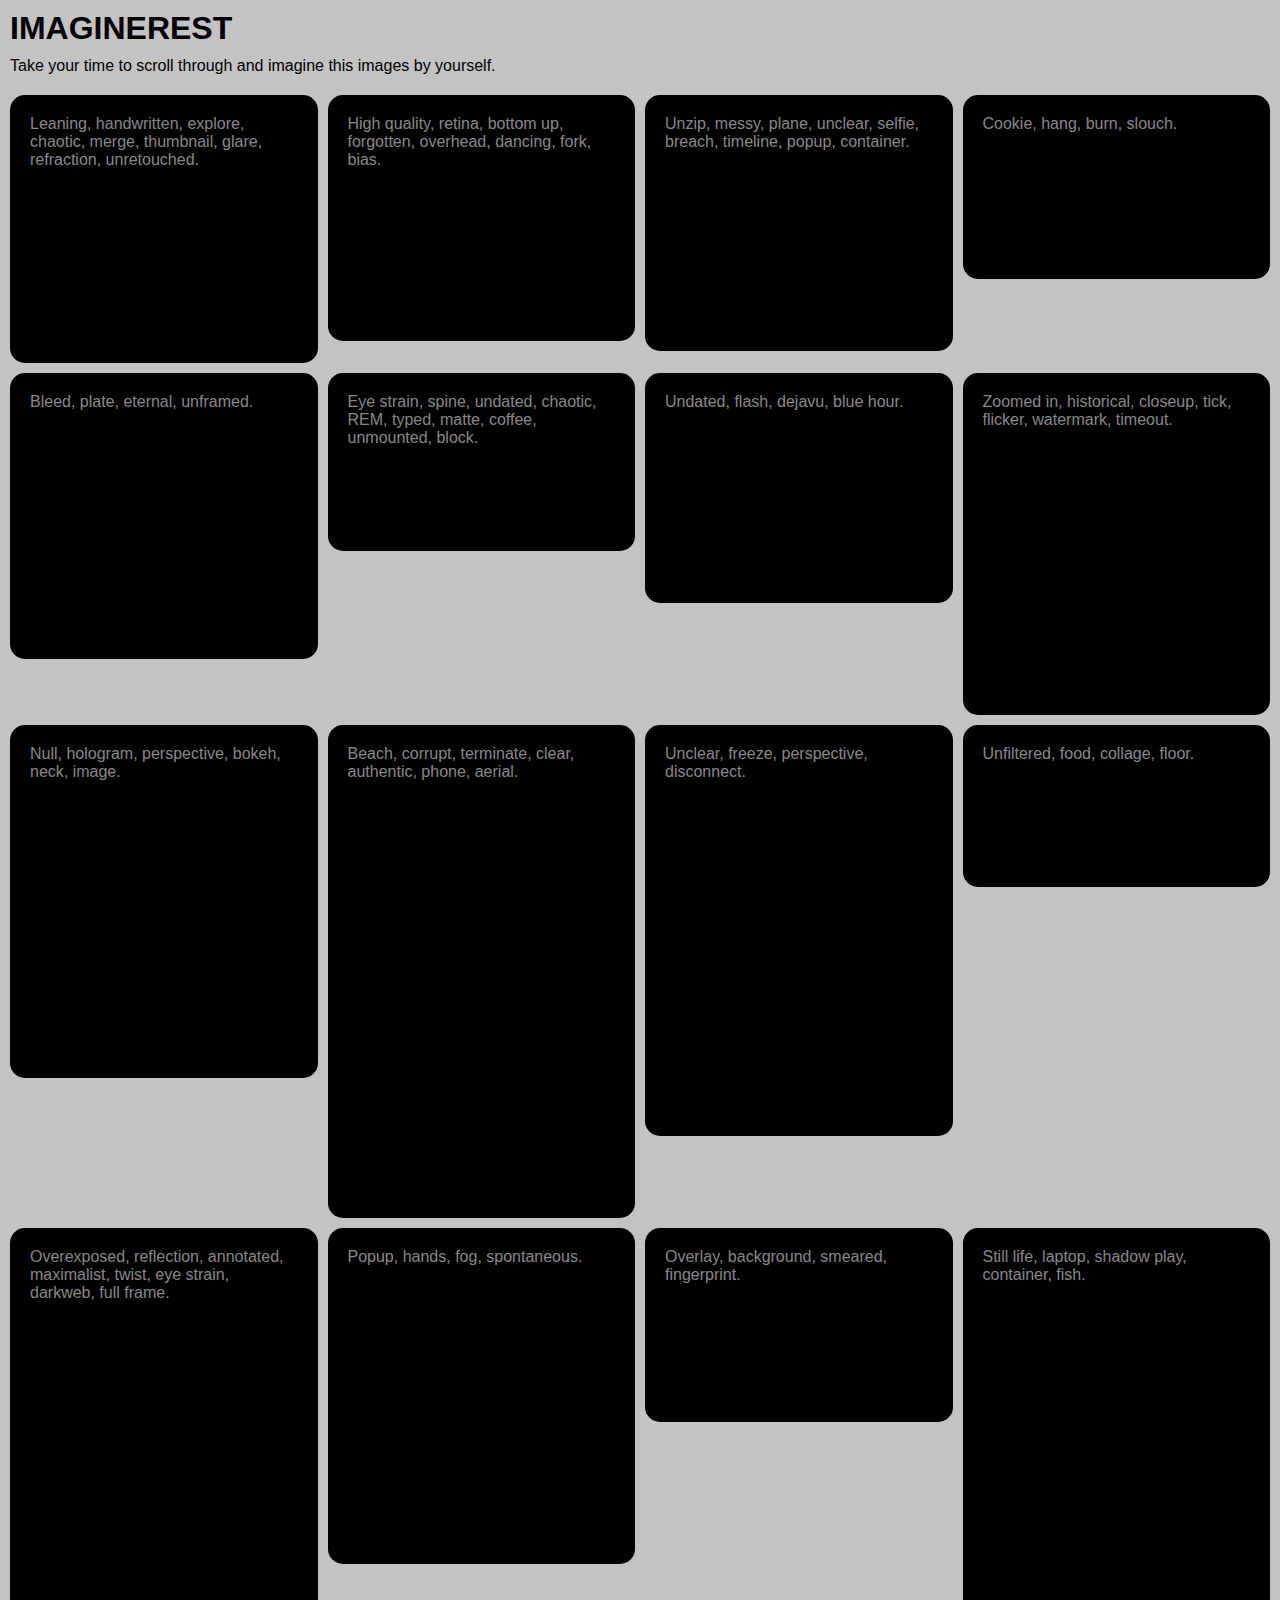
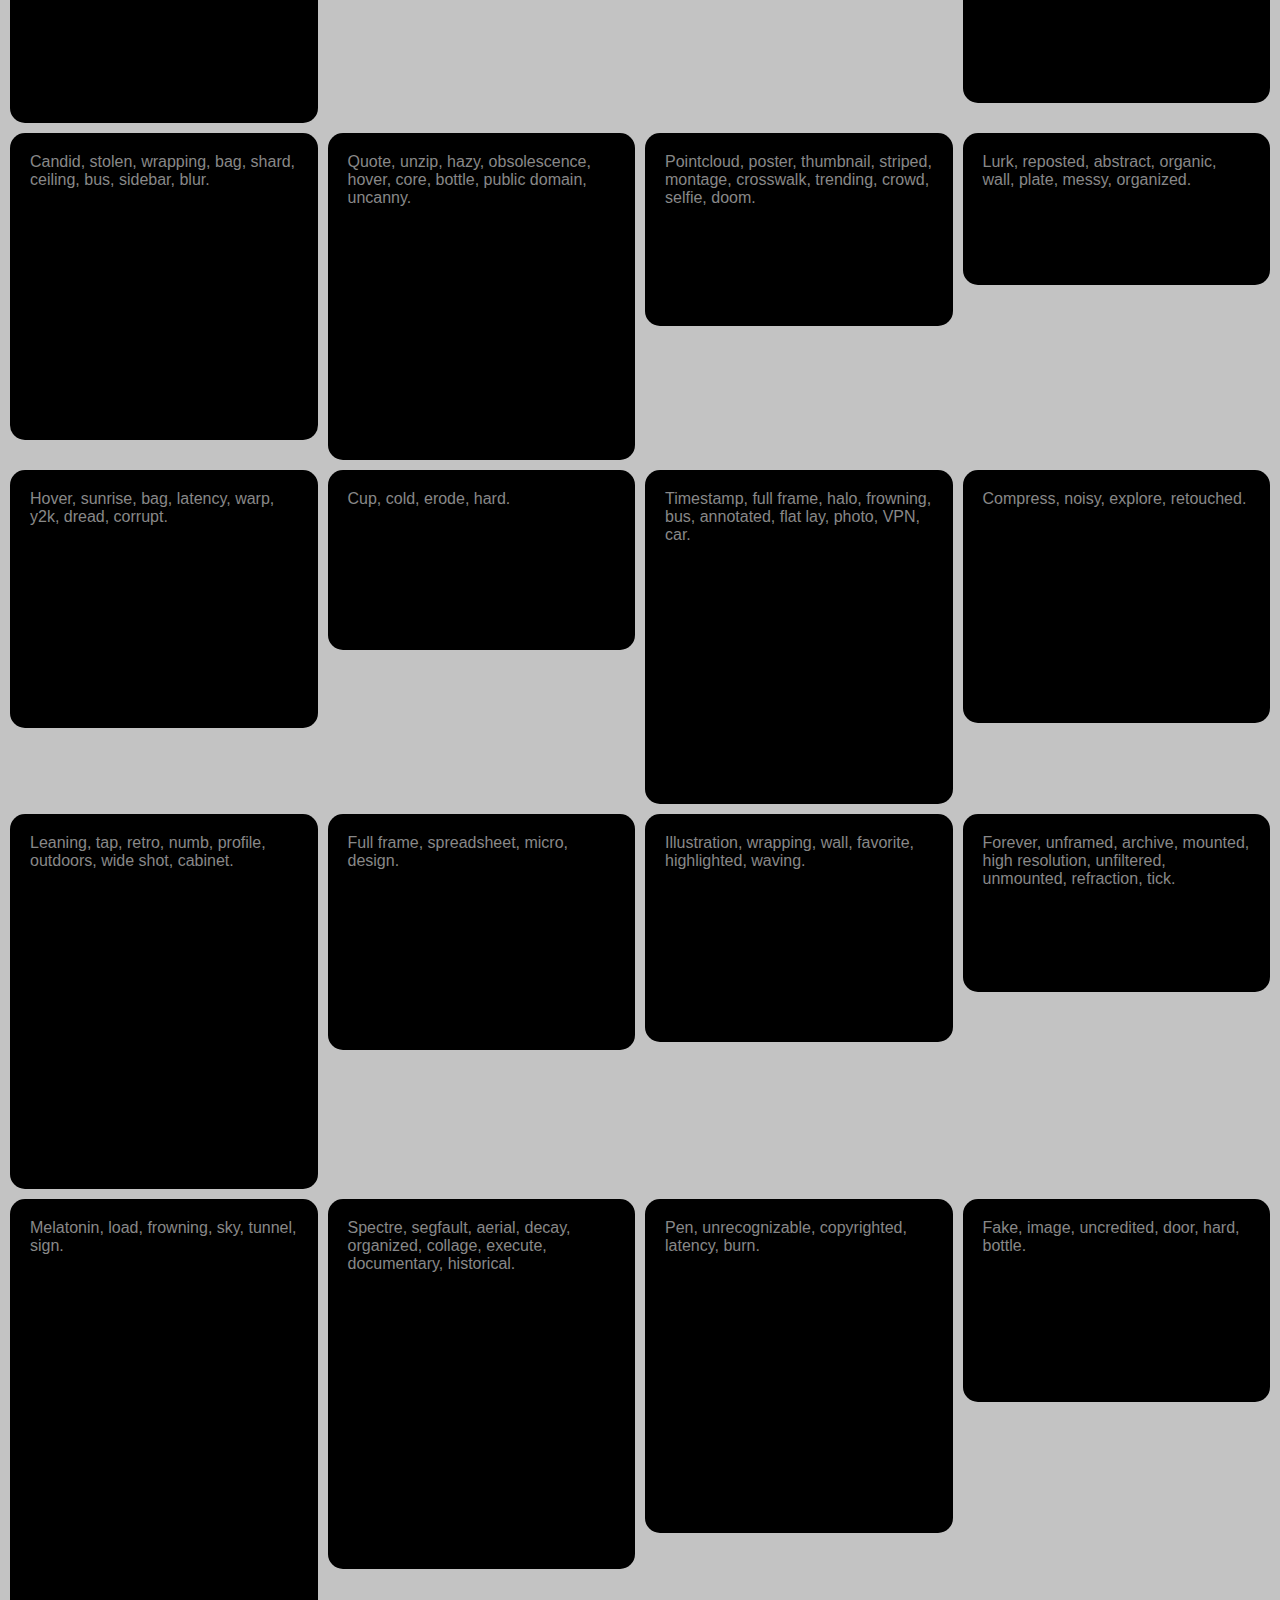
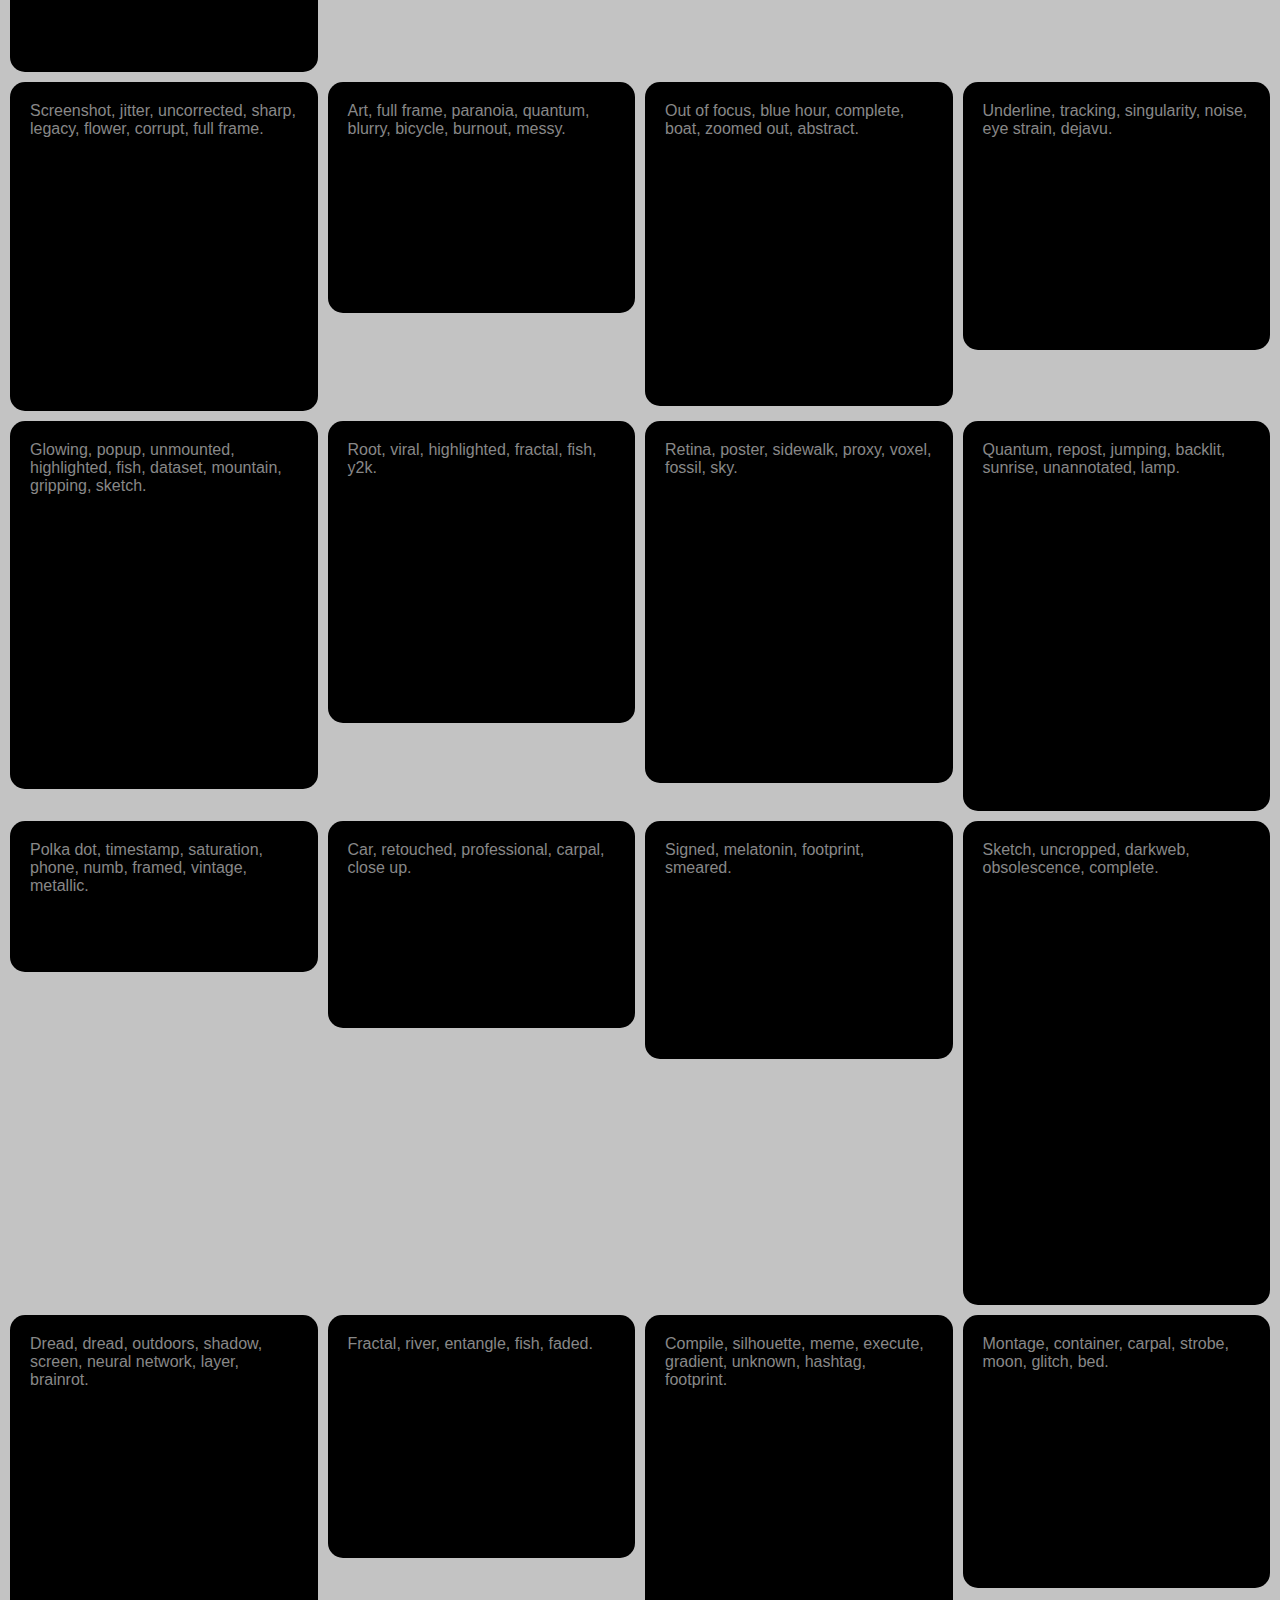
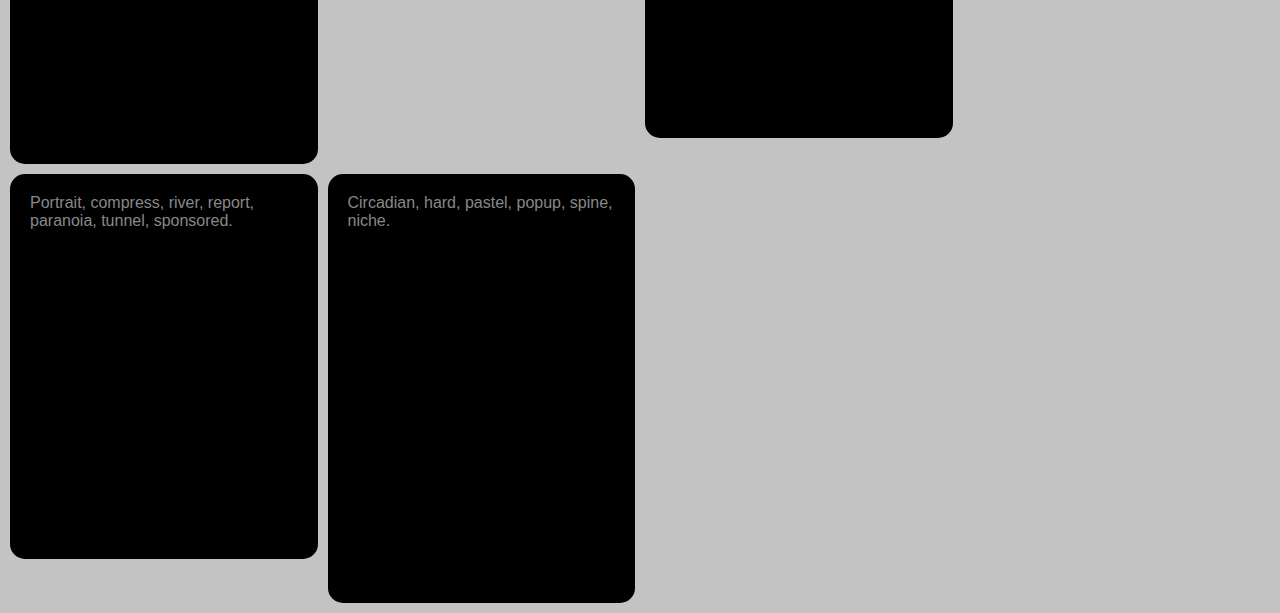
<file: scroll/index.html>
<!DOCTYPE html>
<html lang="en">
<head>
  <meta charset="UTF-8">
  <meta name="viewport" content="width=device-width, initial-scale=1.0">
  <title>IMAGINEREST</title>
  <style>
*{margin:0;padding:0;box-sizing:border-box}body,html{height:100%;font-family:sans-serif;background-color:#C3C3C3}.masonry-container{display:grid;grid-template-columns:repeat(auto-fill,minmax(300px,2fr));grid-template-rows:masonry;gap:10px;padding:10px;position:relative;width:100%;overflow:hidden}.squircle{background-color:black;border-radius:15px;width:100%;color:#888888;padding:20px}.squircle:nth-of-type(97n+79){background:rgb(13,16,69);background:linear-gradient(0deg,rgba(13,16,69,1) 0%,rgba(251,79,248,1) 40%,rgba(239,239,239,1) 80%)}h1,p{padding:10px}h1{padding-bottom:0px}
  </style>
</head>
<body>
    <h1>IMAGINEREST</h1>
    <p>Take your time to scroll through and imagine this images by yourself.</p>
  <div class="masonry-container">
  </div>

  <script>
    const masonryContainer = document.querySelector('.masonry-container');
    const totalItems = 50;
    const squircleWidth = 100;

    function getRandomHeight() {
        return Math.floor(Math.random() * (500 - 150) + 150);
    }

    function createSquircles() {
        for (let i = 0; i < totalItems; i++) {
            const squircle = document.createElement('div');
            squircle.classList.add('squircle');
            squircle.style.height = `${getRandomHeight()}px`;
            squircle.innerHTML = generatePoeticSentence();
            masonryContainer.appendChild(squircle);

        }
    }

    function generatePoeticSentence() {
        // A curated list of poetic words
        const poeticWords = [
            'retro', 'road', 'image', 'shelf', 'suffocate', 'quote', 'out of focus', 'flash', 'printed', 'art', 'captcha', 'credited', 'soft', 'sepia', 'sponsored', 'cookie', 'cropped', 'hang', 'neat', 'text', 'jitter', 'metrics', 'moon', 'hyperreal', 'aesthetic', 'reposted', 'tunnel', 'uncorrected', 'burnout', 'vehicle', 'coma', 'sky', 'overlay', 'shoulder', 'close up', 'unknown', 'dog', 'sidewalk', 'insect', 'carpal', 'ad', 'gloss', 'box', 'disconnect', 'cabinet', 'unverified', 'sculpture', 'laptop', 'flat lay', 'core', 'hard light', 'terminate', 'sparkle', 'kernel panic', 'organized', 'block', 'thumb', 'obscure', 'nausea', 'lurk', 'blurry', 'backlit', 'trend', 'striped', 'déjà vu', 'unrecognizable', 'overexpose', 'stolen', 'curated', 'vibe', 'tremor', 'REM', 'historical', 'jumping', 'shadowban', 'stem', 'refraction', 'cat', 'neon', 'touching', 'tracking', 'leaning', 'liminal', 'frowning', 'trending', 'fuzzy', 'compress', 'highlighted', 'selfie', 'unfiltered', 'high quality', 'underline', 'unretouched', 'gif', 'blue screen', 'voxel', 'fatigue', 'diagram', 'bold', 'null', 'grain', 'spreadsheet', 'dark', 'outdoors', 'algorithm', 'object', 'book cover', 'mainstream', 'tap', 'reel', 'scrolling', 'latency', 'holding', 'melt', 'pointcloud', 'unannotated', 'petal', 'popup', 'react', 'halo', 'painting', 'engagement', 'simulacra', 'pixel', 'reaching', 'unsigned', 'glowing', 'unframed', 'smiling', 'wave', 'cluttered', 'crossed out', 'typed', 'singularity', 'chair', 'drawing', 'bicycle', 'deepfake', 'firewall', 'monitor', 'artificial light', 'phone', 'graph', 'stutter', 'analog', 'pinch', 'standing', 'eye strain', 'aerial', 'legacy', 'daze', 'high resolution', 'monochrome', 'abstract', 'ceiling', 'fish', 'paranoia', 'filtered', 'scroll', 'staged', 'tick', 'tear', 'sharp', 'photo', 'running', 'bot', 'backup', 'timeout', 'bag', 'fold', 'dataset', 'overhead', 'crash', 'parse', 'still life', 'uncropped', 'undated', 'sunrise', 'tree', 'recognizable', 'buffer', 'pastel', 'low quality', 'sitting', 'color corrected', 'planned', 'timeline', 'compile', 'erode', 'saturation', 'candid', 'watermarked', 'twist', 'container', 'copyrighted', 'pushing', 'translucent', 'closeup', 'zoomed in', 'compressed', 'checksum', 'brutalist', 'top down', 'billboard', 'visible', 'weight', 'forgotten', 'perspective', 'unzip', 'urban', 'override', 'zoomed out', 'personalized', 'dejavu', 'handwritten', 'grayscale', 'relic', 'glossy', 'checkered', 'breadcrumb', 'matte', 'parameter', 'jpeg', 'cup', 'graffiti', 'leaves', 'bokeh', 'lettering', 'design', 'style', 'restore', 'famous', 'pulling', 'signed', 'transparency', 'pattern', 'freeze', 'oblivion', 'indoors', 'layer', 'warp', 'merge', 'table', 'organic', 'nature', 'fog', 'motion blur', 'time lapse', 'food', 'sleep', 'history', 'action shot', 'newspaper', 'trash', 'thumbnail', 'people', 'unmounted', 'obsolescence', 'dreamy', 'paralysis', 'anxiety', 'angle', 'polygon', 'verified', 'neck', 'blue hour', 'grainy', 'render', 'flicker', 'indoor', 'sun', 'keyboard', 'avatar', 'darkweb', 'wall', 'messy', 'zoom', 'doom', 'vertigo', 'side view', 'composition', 'segfault', 'countdown', 'collage', 'loop', 'silhouette', 'sketch', 'bias', 'consume', 'emoji', 'blackhole', 'pupil', 'amateur', 'profile', 'landscape', 'proxy', 'contemporary', 'boat', 'magazine', 'reblogged', 'root', 'execute', 'unclear', 'chaotic', 'encrypt', 'retina', 'shatter', 'burn', 'bending', 'schematic', 'border', 'utensil', 'delete', 'mute', 'distort', 'ocean', 'bright', '404', 'colorful', 'geotag', 'patterned', 'noisy', 'numb', 'shadow play', 'wireframe', 'bottle', 'full frame', 'edited', 'uncredited', 'boosted', 'back view', 'training', 'professional', 'reflection', 'spoof', 'label', 'phish', 'skip', 'datamosh', 'partial', 'golden hour', 'load', 'bed', 'y2k', 'furniture', 'superposition', 'pointing', 'original', 'shard', 'coffee', 'binge', 'share', 'licensed', 'footprint', 'fingerprint', 'opaque', 'typing', 'front view', 'expire', 'fractal', 'glitter', 'meme', 'scanline', 'recommended', 'banner', 'plane', 'refresh', 'hover', 'cache', 'fossil', 'window', 'river', 'decrypt', 'swipe', 'entangle', 'viral', 'textured', 'circadian', 'uncanny', 'logo', 'pixelated', 'saccade', 'shiny', 'bookmark', 'natural light', 'blink', 'brainrot', 'person', 'insomnia', 'underexposed', 'laughing', 'infinite', 'crosswalk', 'gesturing', 'artist', 'background', 'moodboard', 'metallic', 'analytics', 'breach', 'stamp', 'lag', 'screen', 'maximalist', 'artifacted', 'clear', 'dancing', 'smear', 'discover', 'spectre', 'hard', 'overexposed', 'luminous', 'favorite', 'glare', 'hashtag', 'night', 'authentic', 'crowd', 'car', 'forest', 'grass', 'mounted', 'macro', 'glitch', 'niche', 'static', 'reach', 'cyber', 'lamp', 'couch', 'building', 'hands', 'documentary', 'sunset', 'void', 'train', 'report', 'gradient', 'click', 'infamous', 'mountain', 'log', 'corrupt', 'real', 'nostalgia', 'melatonin', 'flyer', 'foreground', 'bird', 'erased', 'framed', 'metadata', 'impression', 'book', 'drown', 'watermark', 'wrist', 'decay', 'neural network', 'inference', 'timestamp', 'stars', 'screenshot', 'posed', 'copy', 'decode', 'door', 'fake', 'bus', 'lying', 'fork', 'original content', 'contrast', 'low resolution', 'spine', 'dissociate', 'street', 'strobe', 'light', 'AI', 'sign', 'wide shot', 'spontaneous', 'vintage', 'dated', 'quantum', 'artifact', 'italic', 'archive', 'long exposure', 'doodle', 'poster', 'explore', 'neutral', 'complete', 'cluster', 'digital', 'flower', 'micro', 'sidebar', 'wrapping', 'illustration', 'freeze frame', 'recycled', 'plate', 'meal', 'bottom up', 'polka dot', 'public domain', 'beach', 'annotated', 'blur', 'hologram', 'mouse', 'depth of field', 'mirror', 'fragment', 'city', 'faded', 'dread', 'story', 'minimalist', 'smeared', 'noise', 'overload', 'VPN', 'repost', 'leak', 'error', 'day', 'modern', 'filter', 'montage', 'dropped', 'bluelight', 'floor', 'shadow', 'gripping', 'soft light', 'slouch', 'animal', 'warm', 'forever', 'drag', 'hazy', 'face', 'clouds', 'reproduction', 'sticker', 'pen', 'feed', 'waving', 'clicking', 'sand', 'eternal', 'invisible', 'display', 'wormhole', 'font', 'paper', 'unwatermarked', 'retouched', 'smooth', 'embed', 'bleed', 'icon', 'chart', 'portrait', 'unedited', 'blurry background', 'cold'];


        const wordCount = Math.floor(Math.random() * 7) + 4;
        let sentence = [];
        for (let i = 0; i < wordCount; i++) {
            const randomIndex = Math.floor(Math.random() * poeticWords.length);
            sentence.push(poeticWords[randomIndex]);
        }
        sentence[0] = sentence[0].charAt(0).toUpperCase() + sentence[0].slice(1);
        return sentence.join(', ') + '.';
    }

    function infiniteScroll() {
        const threshold = 200;
        const lastSquircle = masonryContainer.lastElementChild;
        const lastSquirclePosition = lastSquircle.getBoundingClientRect().bottom;

        if (lastSquirclePosition < window.innerHeight + threshold) {
            addMoreSquircles();
        }

        requestAnimationFrame(infiniteScroll);
    }

    function addMoreSquircles() {
        for (let i = 0; i < 10; i++) {
            const squircle = document.createElement('div');
            squircle.classList.add('squircle');
            squircle.style.height = `${getRandomHeight()}px`;
            squircle.innerHTML = generatePoeticSentence();
            masonryContainer.appendChild(squircle);
        }
    }

    createSquircles();
    infiniteScroll();
  </script>
</body>
</html>
</file>
